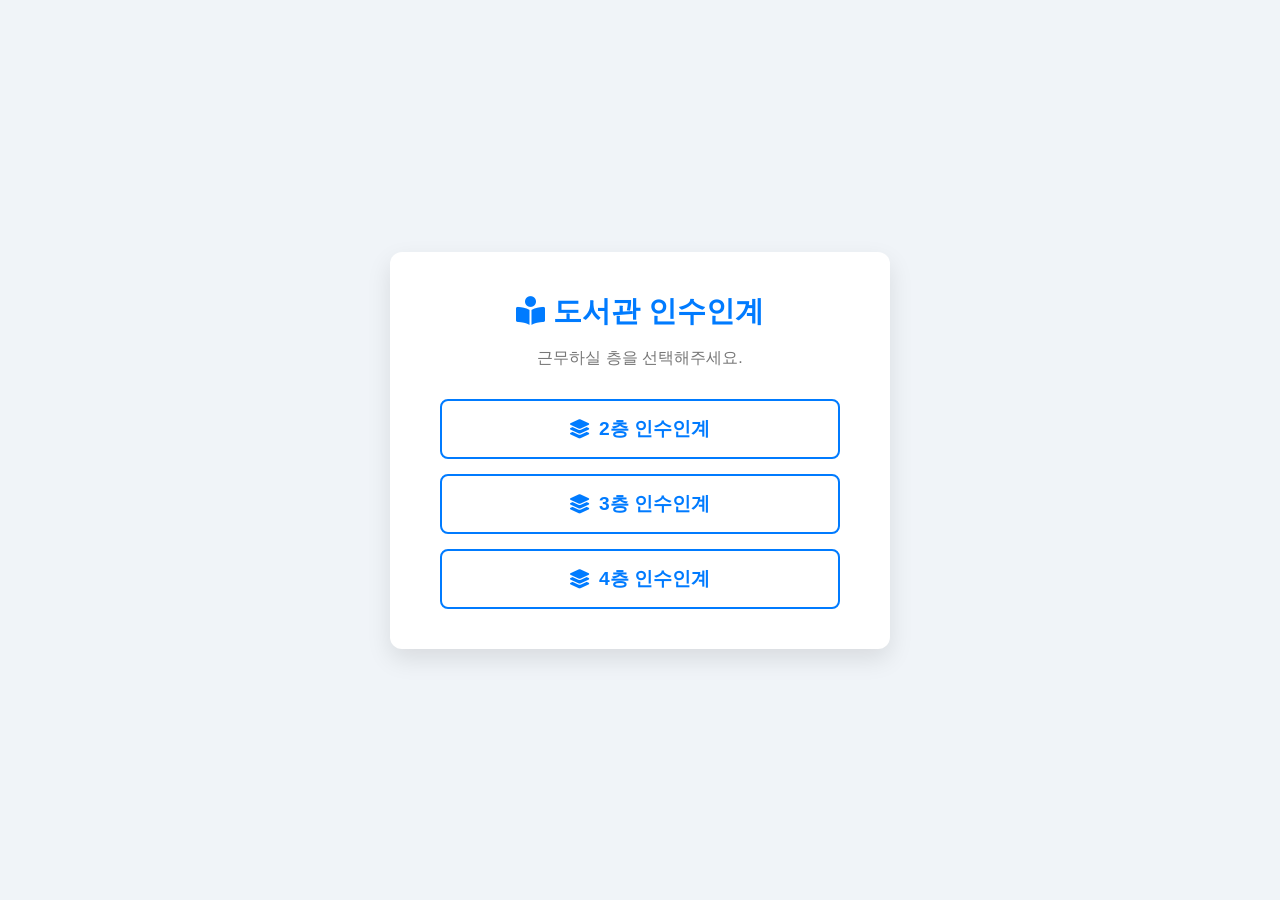
<file: index.html>
<!DOCTYPE html>
<html lang="ko">
<head>
    <meta charset="utf-8">
    <meta name="viewport" content="width=device-width, initial-scale=1">
    <title>도서관 인수인계 - 층 선택</title>
    <!-- 기존 아이콘 라이브러리 연동 -->
    <link rel="stylesheet" href="https://cdnjs.cloudflare.com/ajax/libs/font-awesome/6.0.0-beta3/css/all.min.css">
    
    <style>
        /* 기존 CSS 변수 및 기본 스타일 가져오기 */
        :root {
            --primary-color: #007BFF;
            --secondary-color: #f0f4f8;
            --text-color: #333;
            --border-color: #e0e6ed;
            --box-shadow: 0 4px 6px rgba(0, 0, 0, 0.1);
        }

        body {
            font-family: 'Segoe UI', Arial, sans-serif;
            background-color: var(--secondary-color); /* 진입 페이지는 약간 회색 배경이 더 깔끔합니다 */
            color: var(--text-color);
            margin: 0;
            /* 화면 정중앙 배치를 위한 Flexbox 설정 */
            display: flex;
            justify-content: center;
            align-items: center;
            height: 100vh; 
        }

        /* 중앙 층 선택 카드 스타일 */
        .selection-card {
            background-color: #fff;
            padding: 40px 50px;
            border-radius: 12px;
            box-shadow: 0 10px 25px rgba(0, 0, 0, 0.1);
            text-align: center;
            max-width: 400px;
            width: 90%;
            animation: fadeIn 0.5s ease-out;
        }

        .selection-card h1 {
            color: var(--primary-color);
            margin: 0 0 10px 0;
            font-size: 1.8em;
        }

        .selection-card p {
            color: #777;
            margin-bottom: 30px;
            font-size: 1em;
        }

        /* 층 버튼 그룹 */
        .floor-buttons {
            display: flex;
            flex-direction: column;
            gap: 15px;
        }

        .floor-btn {
            background-color: #fff;
            color: var(--primary-color);
            border: 2px solid var(--primary-color);
            padding: 15px 20px;
            border-radius: 8px;
            font-size: 1.2em;
            font-weight: 600;
            cursor: pointer;
            transition: all 0.2s ease;
            display: flex;
            align-items: center;
            justify-content: center;
            gap: 10px;
        }

        /* 버튼 마우스 오버 효과 (기존 테마 적용) */
        .floor-btn:hover {
            background-color: var(--primary-color);
            color: #fff;
            box-shadow: 0 5px 15px rgba(0,123,255,0.3);
            transform: translateY(-2px);
        }

        @keyframes fadeIn { 
            from { opacity: 0; transform: translateY(-20px); } 
            to { opacity: 1; transform: translateY(0); } 
        }
    </style>
</head>
<body>

    <div class="selection-card">
        <h1><i class="fas fa-book-reader"></i> 도서관 인수인계</h1>
        <p>근무하실 층을 선택해주세요.</p>
        
        <div class="floor-buttons">
            <!-- 버튼 클릭 시 URL 파라미터(?floor=X)를 달고 메인 페이지로 이동합니다 -->
            <button class="floor-btn" onclick="selectFloor(2)">
                <i class="fas fa-layer-group"></i> 2층 인수인계
            </button>
            <button class="floor-btn" onclick="selectFloor(3)">
                <i class="fas fa-layer-group"></i> 3층 인수인계
            </button>
            <button class="floor-btn" onclick="selectFloor(4)">
                <i class="fas fa-layer-group"></i> 4층 인수인계
            </button>
        </div>
    </div>

    <script>
        // 층 선택 후 메인 인수인계 페이지로 이동하는 함수
        function selectFloor(floorNumber) {
            // 현재 작업 중이신 기존 인수인계 HTML 파일의 이름을 'board.html'로 가정했습니다.
            // 만약 파일명이 다르다면 아래 'board.html' 부분을 해당 파일명으로 수정해주세요.
            window.location.href = `board.html?floor=${floorNumber}`;
        }
    </script>

</body>
</html>
</file>
